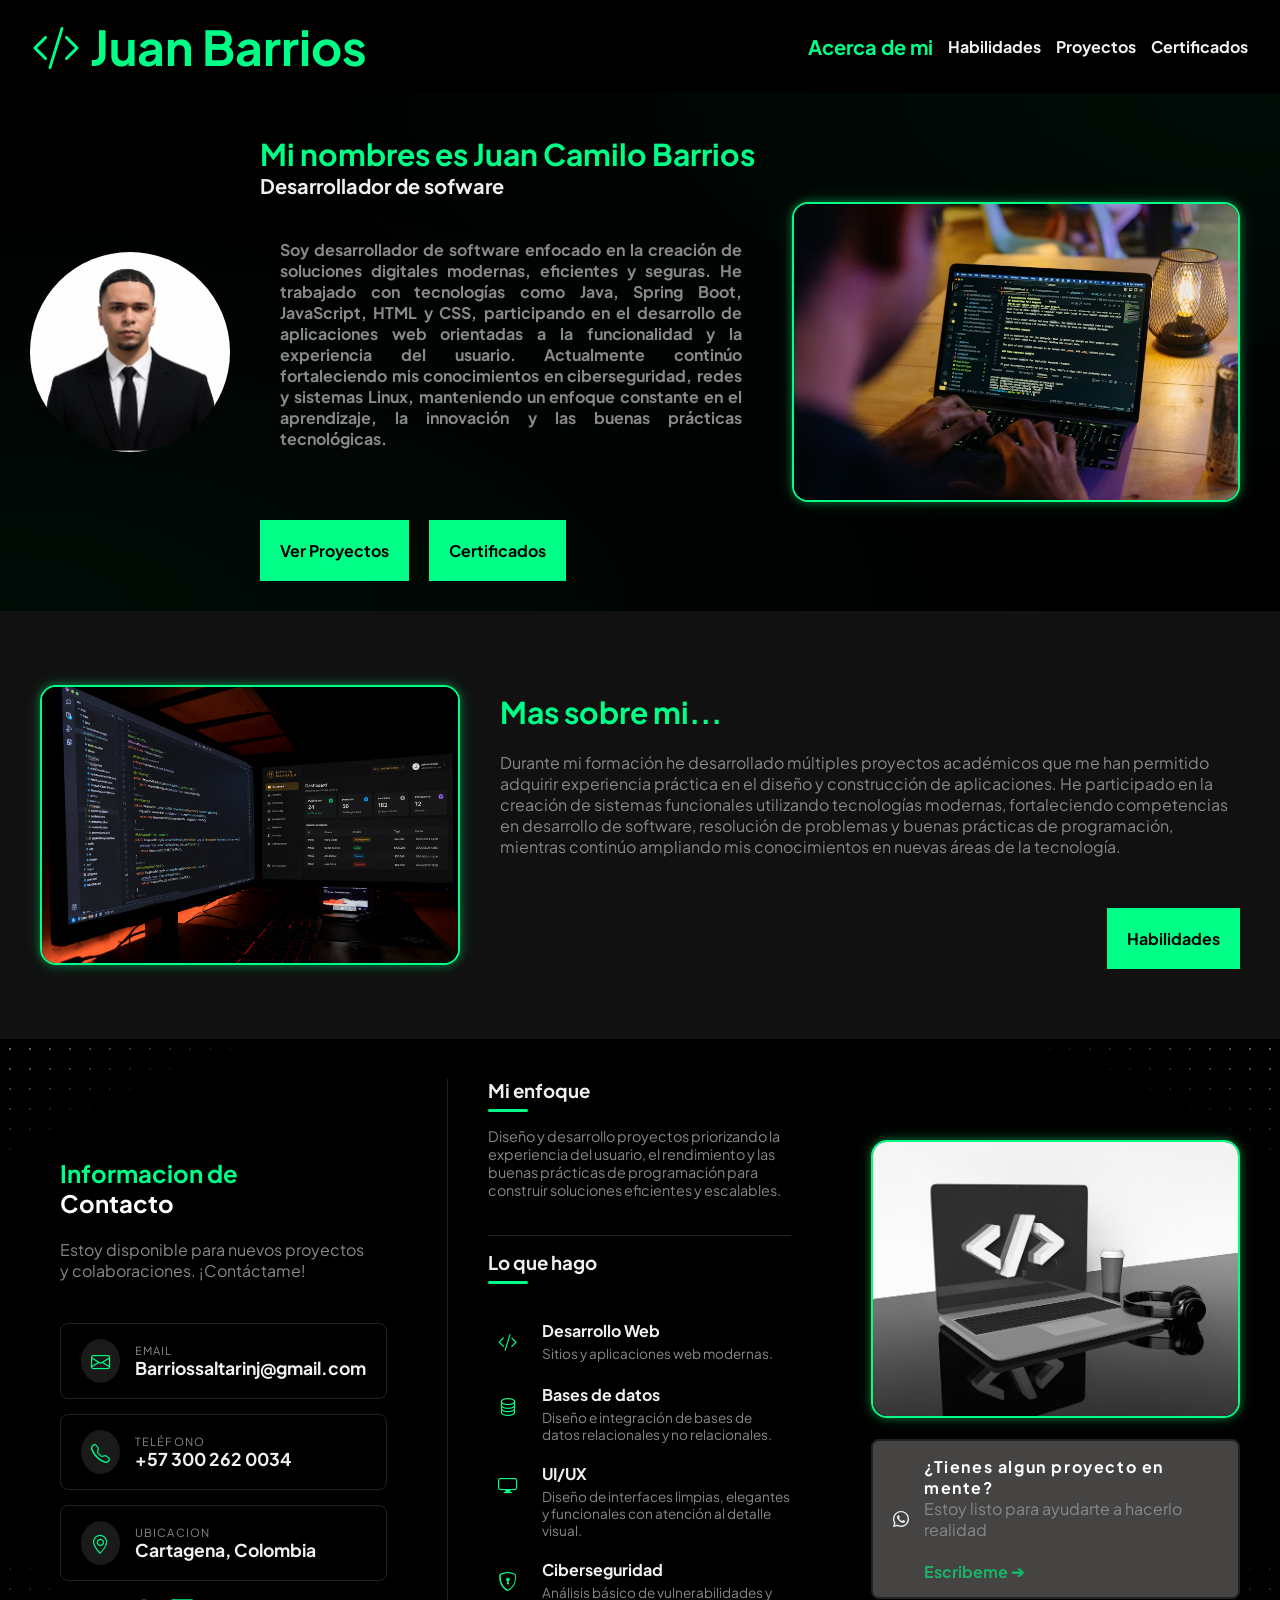
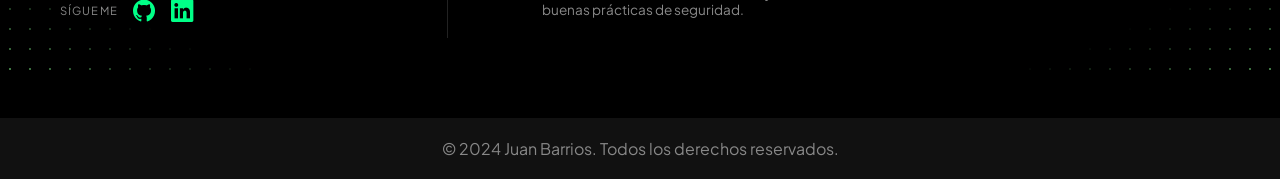
<file: index.html>
<!DOCTYPE html>
<html lang="en">
<head>
    <meta charset="UTF-8">
    <meta name="viewport" content="width=device-width, initial-scale=1.0">
    <title>Portafolio - Juan Barrios</title>
    <link rel="stylesheet" href="styles.css">
</head>
<body>
    <header class="header">
        <nav class="navegacion">
            <div>
                <i class="bi bi-code-slash"></i>
                <h1 class="subtitle" href="index.html">  Juan Barrios</h1>
            </div>
            <label for="menu" class="menu-icon">
                <i class="bi bi-list"></i>
            </label>
            <input type="checkbox" id="menu" class="input-menu">
            <ul class="nav-list-ul">
                <li class="nav-list-li"><a class="nav-link-a-acercami" href="/index.html">Acerca de mi</a></li>
                <li class="nav-list-li"><a class="nav-link-a" href="/habilidades.html">Habilidades</a></li>
                <li class="nav-list-li"><a class="nav-link-a" href="#proyectos">Proyectos</a></li>
                <li class="nav-list-li"><a class="nav-link-a" href="/certificados.html">Certificados</a></li>
        </ul>
        </nav>    
    </header>
    <main class="main-content">
        <section id="sobremi"class="sobremi">
            <br><br>
            <img class="perfil-img" src="assets/perfil.png" alt="Imagen de Juan Barrios">
            <article id="idsobremi" class="claseSobremi">
                <br><br>
                <h2 class="section-title-h2">Mi nombres es Juan Camilo Barrios</h2>
                <h3 class="section-title-h3">Desarrollador de sofware</h3><br>
                <p class="section-content">Soy desarrollador de software enfocado en la creación de soluciones digitales modernas, eficientes y seguras. He trabajado con tecnologías como Java, Spring Boot, JavaScript, HTML y CSS, participando en el desarrollo de aplicaciones web orientadas a la funcionalidad y la experiencia del usuario. Actualmente continúo fortaleciendo mis conocimientos en ciberseguridad, redes y sistemas Linux, manteniendo un enfoque constante en el aprendizaje, la innovación y las buenas prácticas tecnológicas.</p> 
                <br>
                <div class="botones-uno">
                    <a href="#Habilidades" class="boton">Ver Proyectos</a>
                    <a href="#certificados" class="boton">Certificados</a>
                </div>
            </article>
            <img class="imgUno" src="assets/imagenUno.jpg" alt="Imagen">
        </section>

        <section id="habilidades"class="habilidades">
            <img class="imgDos" src="assets/imagenDos.png" alt="Imagen de Juan Barrios">
            <article id="idhabilidades" class="claseHabilidades">   
                <br><br>
                <h2 class="section-title-habilidades-h2">Mas sobre mi...</h2>
                <br>
                <p class="section-content-habilidades">Durante mi formación he desarrollado múltiples proyectos académicos que me han permitido adquirir experiencia práctica en el diseño y construcción de aplicaciones. He participado en la creación de sistemas funcionales utilizando tecnologías modernas, fortaleciendo competencias en desarrollo de software, resolución de problemas y buenas prácticas de programación, mientras continúo ampliando mis conocimientos en nuevas áreas de la tecnología.</p> 
                <br>
                <div class="botones-dos">
                    <a href="/habilidades.html" class="boton-dos">Habilidades</a>
                </div>
            </article>
        </section>
        
        <section id="contacto" class="contacto">
            <article id="idcontacto" class="claseContacto">   
                <h2 class="section-title-contacto-h2">Informacion de</h2>
                <h2 class="section-title-contacto-h3">Contacto</h2>
                <br>
                <span class="section-content-contactame">Estoy disponible para nuevos proyectos <br> y colaboraciones. ¡Contáctame!</span><br><br>
                <div class="contacto-item">
                    <div class="iconCirculo"><i class="bi bi-envelope"></i></div>
                    <div>
                        <span class="contacto-label">EMAIL</span>
                        <span class="contacto-valor">Barriossaltarinj@gmail.com</span>
                    </div>
                </div>
                <div class="contacto-item">
                    <div class="iconCirculo"><i class="bi bi-telephone"></i></div>
                    <div>
                        <span class="contacto-label">TELÉFONO</span>
                        <span class="contacto-valor">+57 300 262 0034</span>
                    </div>
                </div>

                <div class="contacto-item">
                    <div class="iconCirculo"><i class="bi bi-geo-alt"></i></div>
                    <div>
                        <span class="contacto-label">UBICACION</span>
                        <span class="contacto-valor">Cartagena, Colombia</span>
                    </div>
                </div>
                <div class="contacto-social">
                    <span class="contacto-label">SÍGUEME</span>
                    <a href="https://github.com/JuanBarriosS"><i class="bi bi-github"></i></a>
                    <a href="https://www.linkedin.com/in/juan-camilo-barrios-aa143a3b2/"><i class="bi bi-linkedin"></i></a>
                </div>
            </article>

            <article class="claseContactoMedio">
                <h3 class="section-title-contacto-mienfoque">Mi enfoque</h3>
                <span class="section-content-contacto-mienfoque">Diseño y desarrollo proyectos priorizando la experiencia del usuario, el rendimiento y las buenas prácticas de programación para construir soluciones eficientes y escalables.</span>
                <br>
                <h3 class="section-title-contacto-mienfoque-dos">Lo que hago</h3><br>
                <div class="enfoque-item">
                    <div class="enfoque-icono"><i class="bi bi-code-slash"></i></div>
                    <div>
                        <strong>Desarrollo Web</strong>
                        <p>Sitios y aplicaciones web modernas.</p>
                    </div>
                </div>
                <div class="enfoque-item">
                    <div class="enfoque-icono"><i class="bi bi-database"></i></div>
                    <div>
                        <strong>Bases de datos</strong>
                        <p>Diseño e integración de bases de datos relacionales y no relacionales.</p>
                    </div>
                </div>
                <div class="enfoque-item">
                    <div class="enfoque-icono"><i class="bi bi-display"></i></div>
                    <div>
                        <strong>UI/UX</strong>
                        <p>Diseño de interfaces limpias, elegantes y funcionales con atención al detalle visual.</p>
                    </div>
                </div>
                <div class="enfoque-item">
                    <div class="enfoque-icono"><i class="bi bi-shield-lock"></i></div>
                    <div>
                        <strong>Ciberseguridad</strong>
                        <p>Análisis básico de vulnerabilidades y buenas prácticas de seguridad.</p>
                    </div>
                </div>
            </article>
            <article>
                <img class="imgTres" src="assets/imagenTres.jpg" alt="Imagen de Juan Barrios"><br>
                <div class="contacto-item-ultimo">
                    <i class="bi bi-whatsapp"></i>
                    <div>
                        <span class="contacto-label-ultimo">¿Tienes algun proyecto en mente?</span>
                        <span class="contacto-valor-ultimo">Estoy listo para ayudarte a hacerlo realidad</span><br><br>
                        <span class="Escribeme">Escribeme ➔</span>
                    </div>
                </div>
            </article>
    </main>

    <footer class="footer">
        <p>&copy; 2024 Juan Barrios. Todos los derechos reservados.</p>
    </footer>
</body>
</html>
</file>
<file: styles.css>
@import url('https://fonts.googleapis.com/css2?family=Plus+Jakarta+Sans:wght@400;500;700&display=swap');
@import url("https://cdn.jsdelivr.net/npm/bootstrap-icons@1.13.1/font/bootstrap-icons.min.css");
* {
    margin: 0;
    padding: 0;
    box-sizing: border-box;
    font-family: 'Plus Jakarta Sans', sans-serif;
}

:root {
  --fondo:             #000000;
  --fondo-dos:         #111111;
  --color-texto:       #f0f0f0;
  --color-dos:         #888888;
  --complemento:       #00ff87;
  --complemento-dos:   #19b368;
}

body {
    background-color: var(--fondo);
    color: var(--color-texto);
}

header {
    width: 100%;
    background-color: var(--fondo);
    color: var(--complemento);
    flex-wrap: wrap;
}

.navegacion {
    align-items: center;
    display: flex;
    justify-content: space-between;
    list-style: none;
    padding: 1rem 2rem;
}
.subtitle {
    color: var(--complemento);
    text-decoration: none;
    list-style: none;
    font-size: clamp(1.8rem, 5vw, 3.0rem);
}
.menu-icon {
    font-size: 50px;
    z-index: 200;
    left: 425px;
}

.input-menu {
    display: none;
}
.input-menu:checked + .nav-list-ul {
    z-index: 100;
    height: 100vh;
}
.nav-list-ul {
    list-style: none;
    text-decoration: none;
    color: var(--color-texto);
    display: flex;
    flex-direction: column;
    gap: 20px;
    background-color: rgba(3, 1, 1, 0.637);
    align-items: center;
    justify-content: center;
    position: fixed;
    top: 0;
    left: 0;
    width: 100vw;
    height: 0;
    overflow: hidden;
    transition: height 0.3s ease;
}
.nav-list-li {
    text-decoration: none;
}
.nav-link-a {
    text-decoration: none;
    color: var(--color-texto);
    font-size: 30px;
    font-weight: bold;
}

.main-content {
    background-color: rgb(55, 180, 82);
    color: var(--color-texto);
    padding: 0px;
}

.perfil-img {
    width: 200px;
    height: 200px;
    border-radius: 50%;
    object-fit: cover;
    margin: 0 auto;
    display: block;  
    object-position: center;
}

.imgUno { display: none; }
.imgDos { display: none; }
.imgTres { display: none; }

.navegacion > div {
    display: flex;
    align-items: center;
    gap: 10px;
}

.subtitle { margin: 0; }

.navegacion > div i { font-size: 3.0rem; }

footer {
    background-color: var(--fondo-dos);
    text-align: center;
    padding: 20px;
    margin-top: 40px;
    color: var(--color-dos);
}

.sobremi {}

.section-title-h2 {
    color: black;
    text-align: center;
    font-size: 30px;
    font-weight: bold;
}
.section-title-h3 {
    text-align: center;
    color: var(--color-texto);
    font-size: 20px;
    font-weight: bold;
}
.section-content {
    color: rgb(218, 223, 235);
    font-size: 16px;
    text-align: justify;
    padding: 20px;
}

.botones-uno { justify-content: center; display: flex; gap: 20px; }
.botones-dos { justify-content: center; display: flex; gap: 20px; }

.boton-dos {
    justify-content: center;
    background-color: rgb(55, 180, 82);
    color: var(--color-texto);
    padding: 20px;
    text-decoration: none;
    list-style: none;
    font-weight: bold;
    margin: 15px 0;
}

.boton {
    background-color: var(--fondo);
    color: var(--color-texto);
    padding: 20px;
    text-decoration: none;
    list-style: none;
    font-weight: bold;
    margin: 15px 0;
}

.habilidades {
    background-color: var(--fondo-dos);
    width: 100%;
    padding: 40px;
}

.section-title-habilidades-h2 {
    text-align: center;
    color: rgb(55, 180, 82);
    font-size: 30px;
    font-weight: bold;
}

.section-content-habilidades { color: var(--color-dos); text-align: center; }

.section-title-contacto-h2 { margin-top: 20%; text-align: center; color: black; font-weight: bold; }
.section-title-contacto-h3 { text-align: center; color: black; }

.section-content-contactame { display: block; text-align: center; color: rgb(223, 211, 211); }

.contacto-item {
    display: flex;
    align-items: center;
    gap: 15px;
    margin-bottom: 15px;
    padding: 15px 20px;
    border: 1px solid #222;
    border-radius: 8px;
}

.contacto-label { display: block; font-size: 0.7rem; letter-spacing: 0.1em; color: rgb(218, 216, 216); }
.contacto-valor { display: block; font-size: 1.1rem; font-weight: bold; color: var(--color-texto); }

.contacto-social {
    display: flex;
    align-items: center;
    gap: 15px;
    margin-top: 10px;
    color: var(--color-dos);
    font-size: 0.7rem;
    letter-spacing: 0.1em;
    justify-content: center;
}
.contacto-social a { color: rgb(19, 18, 18); font-size: 1.4rem; }

.section-content-contacto-mienfoque { display: none; color: var(--color-dos); font-size: 0.9rem; }
.claseContacto { padding: 0 20px; }
.section-title-contacto-mienfoque { display: none; position: relative; padding-bottom: 10px; margin-bottom: 15px; }

.section-title-contacto-mienfoque-dos {
    position: relative;
    padding-bottom: 10px;
    margin-bottom: 15px;
    text-align: center;
    color: #000000;
    border-top: 1px solid #222;
    padding-top: 15px;
    margin-top: 15px;
}

.enfoque-item { display: flex; align-items: flex-start; gap: 15px; margin-bottom: 20px; padding: 0 30px; }
.enfoque-icono { background-color: #1a1a1a; border-radius: 8px; padding: 10px; font-size: 1.2rem; color: var(--complemento); flex-shrink: 0; }
.enfoque-item strong { display: block; margin-bottom: 4px; }
.enfoque-item p { color: rgb(219, 219, 219); font-size: 0.85rem; }

.contacto-item-ultimo {
    display: flex;
    background-color:#464343;
    align-items: center;
    gap: 15px;
    margin-bottom: 15px;
    padding: 15px 20px;
    border: 2.0px solid #222;
    border-radius: 8px;
}
.contacto-label-ultimo { font-weight: bold; display: block; font-size: 1.0rem; letter-spacing: 0.1em; color: white; }
.contacto-valor-ultimo { color: var(--color-dos); }
.Escribeme {}

/* ── MOBILE: Habilidades ── */
.section-habilidades-tecnicas {
    padding: 20px;
}

.titulo-principal-habilidades {
    justify-content: center;
    display: flex;
    flex-wrap: wrap;
    gap: 10px;
    margin-top: 20px;
    position: relative;
    padding-bottom: 12px;
    text-align: center;
}

.div-span-text {
    text-align: center;
    padding: 10px 20px 0;
    font-size: 0.9rem;
    color: var(--color-dos);
}

.contenido-interno-habilidades {
    display: flex;
    flex-direction: column;
    gap: 15px;
    margin-top: 20px;
}

.div-lenguajes,
.div-frameworks,
.div-basesdatos {
    display: flex;
    flex-direction: column;
    gap: 10px;
    margin-bottom: 15px;
    padding: 15px 20px;
    border: 1px solid #53c26b;
    border-radius: 8px;
    background-color: #000000e3;
    height: auto;
    overflow: visible;
}

.div-so {
    display: flex;
    flex-direction: row;
    flex-wrap: wrap;
    justify-content: space-around;
    align-items: flex-start;
    gap: 10px;
    margin-bottom: 15px;
    padding: 15px 20px;
    border: 1px solid #53c26b;
    border-radius: 8px;
    background-color: #000000e3;
    height: auto;
    overflow: visible;
}

.class-so {
    display: flex;
    flex-direction: column;
    align-items: center;
    justify-content: center;
    gap: 8px;
    width: 45%;
    border-bottom: none;
}

.titulo-lenguajes { border-bottom: 1px solid #333; padding-bottom: 10px; margin-bottom: 10px; font-size: medium; }
.titulo-lenguajes i { margin-right: 8px; color: #00ff87; }

.lenguajes-atributos {
    display: flex;
    align-items: center;
    gap: 10px;
    padding: 8px 0;
    border-bottom: 1px solid #333;
}

/* Tamaño fijo de imágenes en mobile */
.lenguajes-atributos img,
.class-frameworks img,
.class-base img {
    width: 30px;
    height: 30px;
    flex-shrink: 0;
}

.lenguajes-atributos span,
.class-frameworks span,
.class-base span {
    display: flex;
    align-items: center;
    gap: 10px;
}

.imgWindows,
.imgLinux {
    width: 45px;
    height: 45px;
}

.titulo-frameworks { border-bottom: 1px solid #333; padding-bottom: 10px; margin-bottom: 10px; font-size: medium; }
.titulo-frameworks i { margin-right: 8px; color: #00ff87; }

.class-frameworks {
    display: flex;
    align-items: center;
    gap: 10px;
    padding: 8px 0;
    border-bottom: 1px solid #333;
}

.cssAndReact {
    display: flex;
    gap: 20px;
    justify-content: flex-start;
    border-bottom: none;
}

.cssAndReact .class-frameworks::after {
    content: none;
}

.titulo-base { border-bottom: 1px solid #333; padding-bottom: 10px; margin-bottom: 10px; font-size: medium; }
.titulo-base i { color: #00ff87; margin-right: 8px; }

.class-base {
    display: flex;
    align-items: center;
    gap: 10px;
    padding: 8px 0;
    border-bottom: 1px solid #333;
}

.titulo-so { border-bottom: 1px solid #333; padding-bottom: 10px; font-size: medium; width: 100%; }
.titulo-so i { color: #00ff87; margin-right: 8px; }

/* ── MOBILE: Certificados ── */
.certificados-section {
    display: flex;
    flex-direction: column;
    align-items: center;
    padding: 30px 15px;
    min-height: 100vh;
}

.div-span-certificaciones { display: flex; align-items: center; justify-content: center; gap: 10px; }

.span-certifiaciones { color: var(--complemento); font-size: 0.8rem; letter-spacing: 0.2em; text-transform: uppercase; }

.div-span-certificaciones::before,
.div-span-certificaciones::after {
    content: '';
    width: 40px;
    height: 1px;
    background-color: rgba(209, 204, 204, 0.568);
}

.span-certifiaciones::before,
.span-certifiaciones::after { content: '• '; color: var(--complemento); }

.div-titulo-certificaciones {
    justify-content: center;
    display: flex;
    gap: 10px;
    margin-top: 5%;
    position: relative;
    padding-bottom: 12px;
}

.div-titulo-certificaciones::after {
    content: '';
    position: absolute;
    bottom: 0;
    left: 50%;
    transform: translateX(-50%);
    width: 180px;
    height: 3px;
    border-radius: 2px;
    background: linear-gradient(to right, transparent, var(--complemento), transparent);
}

.titulo-certificaciones { font-size: clamp(1.8rem, 8vw, 2.5rem); font-weight: bold; text-align: center; }

.slider-certificados { display: flex; align-items: center; gap: 8px; width: 100%; margin-top: 25px; }

.slider-btn {
    background-color: #1a1a1a;
    border: 1px solid #333;
    border-radius: 50%;
    width: 35px;
    height: 35px;
    color: var(--color-texto);
    font-size: 1rem;
    cursor: pointer;
    display: flex;
    align-items: center;
    justify-content: center;
    flex-shrink: 0;
}

.slider-contenido {
    flex: 1;
    background-color: rgba(0,0,0,0.6);
    border: 1px solid #222;
    border-radius: 12px;
    padding: 12px;
}

.cert-info {
    display: flex;
    flex-direction: column;
    gap: 10px;
    margin-top: 15px;
    padding: 12px 0;
    border-top: 1px solid #222;
    border-bottom: 1px solid #222;
}

.cert-item { display: flex; align-items: center; gap: 8px; }
.cert-item i { color: var(--complemento); font-size: 1.1rem; }
.cert-label { display: block; color: var(--complemento); font-size: 0.75rem; }
.cert-valor { display: block; font-size: 0.85rem; }

.btn-ver-cert {
    display: flex;
    align-items: center;
    justify-content: center;
    gap: 8px;
    margin-top: 12px;
    padding: 10px;
    border: 1px solid var(--complemento);
    border-radius: 8px;
    color: var(--complemento);
    text-decoration: none;
    font-weight: bold;
    font-size: 0.9rem;
}

.slider-dots { display: flex; justify-content: center; gap: 8px; margin-top: 15px; }
.dot { width: 10px; height: 10px; border-radius: 50%; background-color: #444; cursor: pointer; }
.dot.active { background-color: var(--complemento); }

#cert-canvas {
    width: 100%;
    max-height: 260px;
    border-radius: 8px;
    border: 1px solid #333;
}


/* Dispositivos Escritorio */
@media (min-width: 700px) {
    body { background-color: var(--fondo); color: var(--color-texto); }

    .menu-icon { display: none; }

    .nav-list-ul {
        list-style: none;
        text-decoration: none;
        color: var(--color-texto);
        display: flex;
        gap: 15px;
        background-color: rgba(3, 1, 1, 0.637);
        align-items: center;
        justify-content: center;
        position: static;
        width: auto;
        height: auto;
        flex-direction: row;
    }

    .nav-link-a { text-decoration: none; color: var(--color-texto); font-size: 1.0rem; font-weight: bold; }
    .main-content { background-color: var(--fondo); color: var(--color-texto); padding: 0px; }

    .perfil-img { width: 200px; height: 200px; border-radius: 50%; object-fit: cover; margin: 0 auto; text-align: center; }

    .section-title-h2 { color: var(--complemento); text-align: left; }
    .section-title-h3 { text-align: left; color: var(--color-texto); font-weight: bold; }
    .section-content { color: var(--color-dos); text-align: justify; font-weight: bold; }

    .botones-uno { justify-content: left; display: flex; gap: 20px; margin: 15px 0; }
    .boton { background-color: var(--complemento); color: var(--fondo); padding: 20px; text-decoration: none; list-style: none; font-weight: bold; margin: 15px 0; }

    .claseSobremi { width: 50%; }

    .sobremi {
        display: flex;
        align-items: center;      
        justify-content: space-between;
        gap: 30px;
        background-image: 
        radial-gradient(ellipse at top right, rgba(0, 255, 135, 0.05) 0%, transparent 60%),
        radial-gradient(ellipse at bottom left, rgba(0, 255, 135, 0.05) 0%, transparent 60%);
    }

    .imgUno {
        width: 35%; height: auto; border-radius: 1rem; object-fit: cover; display: block;
        border: 2px solid var(--complemento);
        box-shadow: 0 0 8px rgba(0, 255, 135, 0.4), 0 0 20px rgba(0, 255, 135, 0.15); 
        margin-right: 40px;
    }

    .imgDos {
        width: 35%; height: auto; border-radius: 1rem; object-fit: cover; display: block;
        border: 2px solid var(--complemento);
        box-shadow: 0 0 8px rgba(0, 255, 135, 0.4), 0 0 20px rgba(0, 255, 135, 0.15);
    }

    .perfil-img { width: 200px; height: 200px; border-radius: 50%; object-fit: cover; margin: 0 auto; }

    .habilidades { background-color: var(--fondo-dos); width: 100%; padding: 40px; display: flex; flex-direction: row; align-items: center; gap: 40px; }
    .claseHabilidades { width:70%; }
    .section-title-habilidades-h2 { color: var(--complemento); text-align: left; }
    .section-content-habilidades { color: var(--color-dos); text-align: left; }

    .botones-dos { justify-content: right; display: flex; gap: 20px; margin: 15px 0; }
    .boton-dos { background-color: var(--complemento); color: var(--fondo); padding: 20px; text-decoration: none; list-style: none; font-weight: bold; margin: 15px 0; }

    .contacto {
        background-color: black; width: 100%; padding: 40px; display: flex; flex-direction: row; align-items: center; gap: 40px;
        background-image: 
        radial-gradient(ellipse at center, var(--fondo) 80%, transparent 100%),
        radial-gradient(circle, #488a4d 1px, transparent 1px);
        background-size: 100% 100%, 20px 20px;
    }

    .imgTres {
        width: 100%; height: auto; border-radius: 1rem; object-fit: cover; display: block; margin-top: 10%;
        border: 2px solid var(--complemento);
        box-shadow: 0 0 8px rgba(0, 255, 135, 0.4), 0 0 20px rgba(0, 255, 135, 0.15); 
    }

    .claseContacto { width: 50%; }
    .section-title-contacto-h2 { text-align: left; color: var(--complemento); }

    .contacto-item { display: flex; align-items: center; gap: 15px; margin-bottom: 15px; padding: 15px 20px; border: 1px solid #222; border-radius: 8px; }
    .contacto-label { display: block; font-size: 0.7rem; letter-spacing: 0.1em; color: var(--color-dos); }
    .contacto-valor { display: block; font-size: 1.1rem; font-weight: bold; color: var(--color-texto); }

    .contacto-social { display: flex; align-items: center; gap: 15px; margin-top: 10px; color: var(--color-dos); font-size: 0.7rem; letter-spacing: 0.1em; justify-content: left; }
    .contacto-social a { color: var(--complemento); font-size: 1.4rem; }

    .claseContactoMedio { border-left: 1px solid #222; padding: 0 40px; width: 60%; }

    .section-title-contacto-mienfoque { display: flex; position: relative; padding-bottom: 10px; margin-bottom: 15px; }
    .section-title-contacto-mienfoque::after { content: ''; position: absolute; bottom: 0; left: 0; width: 40px; height: 3px; background-color: var(--complemento); border-radius: 2px; }

    .section-title-contacto-mienfoque-dos { position: relative; padding-bottom: 10px; margin-bottom: 15px; text-align: left; color: #f0f0f0; }
    .section-title-contacto-mienfoque-dos::after { content: ''; position: absolute; bottom: 0; left: 0; width: 40px; height: 3px; background-color: var(--complemento); border-radius: 2px; }

    .section-content-contacto-mienfoque { display: flex; color: var(--color-dos); font-size: 0.9rem; }
    .section-content-contactame { text-align: left; color: var(--color-dos); }

    .enfoque-item { display: flex; align-items: flex-start; gap: 15px; margin-bottom: 20px; padding: 0; }
    .enfoque-icono { background-color: #000000; border-radius: 8px; padding: 10px; font-size: 1.2rem; color: var(--complemento); flex-shrink: 0; }
    .enfoque-item strong { display: block; margin-bottom: 4px; }
    .enfoque-item p { color: var(--color-dos); font-size: 0.85rem; }

    .contacto-item-ultimo { display: flex; background-color:#464343; align-items: center; gap: 15px; margin-bottom: 15px; padding: 15px 20px; border: 2.0px solid #222; border-radius: 8px; }
    .contacto-label-ultimo { font-weight: bold; display: block; font-size: 1.0rem; letter-spacing: 0.1em; color: white; }
    .contacto-valor-ultimo { color: var(--color-dos); }
    .Escribeme { color:var(--complemento-dos); font-weight: bold; }

    .navegacion > div { display: flex; align-items: center; gap: 10px; }
    .subtitle { margin: 0; }
    .navegacion > div i { font-size: 3.0rem; }
    .section-title-contacto-h3 { text-align: left; color: white; }
    .iconCirculo { background-color: #1a1a1a; border-radius: 50%; padding: 10px; font-size: 1.2rem; color: var(--complemento); flex-shrink: 0; }

    /* Escritorio - Habilidades */
    .main-habilidades {}

    .section-habilidades-tecnicas {
        background-image: url('assets/backgroundHabi.png');
        background-size: cover;
        background-position: center;
        padding: 40px;
    }

    .titulo-principal-habilidades {
        justify-content: center; display: flex; gap: 10px; margin-top: 1%;
        position: relative; padding-bottom: 12px; text-align: left; flex-wrap: nowrap;
    }

    .titulo-principal-habilidades::after {
        content: ''; position: absolute; bottom: 0; left: 50%; transform: translateX(-50%);
        width: 260px; height: 3px; border-radius: 2px;
        background: linear-gradient(to right, transparent, var(--complemento), transparent);
    }

    .tittle-habilidades { color: #00ff87; }
    .span-texto { text-align: center; color: #cecbcb; }
    .div-span-text { text-align: center; padding-top: 5px; font-size: 0.9rem; color: var(--color-dos); }
    .titulo-lenguajes { border-bottom: 1px solid #333; padding-bottom: 10px; margin-bottom: 10px; font-size: medium; }
    .titulo-lenguajes i { margin-right: 8px; color: #00ff87; }

    [class*="devicon-"] { font-size: 2.5rem; }

    .div-lenguajes {
        display: flex; flex-direction: column; align-items: left; gap: 15px;
        margin-bottom: 15px; padding: 15px 20px; border: 1px solid #53c26b;
        border-radius: 8px; background-color: #000000e3; height: 373px; overflow: hidden;
    }

    .lenguajes-atributos { display: flex; align-items: center; gap: 10px; padding: 8px 0; border-bottom: 1px solid #333; }

    /* Restaurar tamaños de imagen en escritorio */
    .lenguajes-atributos img,
    .class-frameworks img,
    .class-base img {
        width: 40px;
        height: 40px;
        flex-shrink: 0;
    }

    .lenguajes-atributos span,
    .class-frameworks span,
    .class-base span {
        display: flex;
        align-items: center;
        gap: 10px;
    }

    .imgJavascript { width: 40px; height: 35px; }

    .imgWindows { width: 60px; height: 60px; }
    .imgLinux { width: 60px; height: 60px; }

    .div-frameworks {
        display: flex; flex-direction: column; align-items: left; gap: 15px;
        margin-bottom: 15px; padding: 15px 20px; border: 1px solid #53c26b;
        border-radius: 8px; background-color: #000000e3; height: 373px; overflow: hidden;
    }

    .titulo-frameworks i { margin-right: 8px; color: #00ff87; }
    .class-frameworks { display: flex; align-items: center; gap: 10px; padding: 8px 0; border-bottom: 1px solid #333; }

    .imgSpring { height: 40px; }
    .imgDocker { width: 40px; height: 40px; }
    .imgHTML { width: 40px; height: 40px; }
    .imgCSS { width: 40px; height: 40px; }
    .imgReact { width: 40px; height: 40px; }

    .div-basesdatos {
        display: flex; flex-direction: column; align-items: left; gap: 15px;
        margin-bottom: 15px; padding: 15px 20px; border: 1px solid #53c26b;
        border-radius: 8px; background-color: #000000e3; height: 373px; overflow: hidden;
    }

    .titulo-frameworks { border-bottom: 1px solid #333; padding-bottom: 10px; margin-bottom: 10px; font-size: medium; }
    .class-base { display: flex; align-items: center; gap: 10px; padding: 8px 0; border-bottom: 1px solid #333; }

    .imgMysql { width: 40px; height: 40px; }
    .imgMaria { width: 40px; height: 40px; }
    .imgMongo { width: 40px; height: 40px; }

    .div-so {
        display: flex; flex-direction: column; row-gap: 0; margin-bottom: 15px; padding: 15px 20px;
        border: 1px solid #53c26b; border-radius: 8px; background-color: #000000e3;
        flex-direction: row; flex-wrap: wrap; justify-content: space-around; align-items: flex-start;
        padding-top: 20px; height: 373px; overflow: hidden;
    }

    .titulo-so { border-bottom: 1px solid #333; padding-bottom: 10px; font-size: medium; width: 100%; }
    .titulo-so i { color: #00ff87; margin-right: 8px; }
    .titulo-base { border-bottom: 1px solid #333; padding-bottom: 10px; margin-bottom: 10px; font-size: medium; }
    .titulo-base i { color: #00ff87; margin-right: 8px; }

    .class-so {
        display: flex; align-items: center; gap: 8px; padding: 8px 0;
        flex-direction: column; align-items: center; justify-content: center;
        border-bottom: none; width: auto;
    }

    .contenido-interno-habilidades {
        display: grid;
        grid-template-columns: repeat(4, 1fr);
        gap: 20px;
        margin-top: 30px;
    }

    .class-so img { width: 80px; height: 80px; }

    .lenguajes-atributos::after,
    .class-frameworks::after,
    .class-base::after {
        content: '•'; margin-left: auto; color: var(--complemento); font-size: 0.8rem;
    }

    .lenguajes-atributos,
    .class-frameworks,
    .class-base { padding: 12px 0; }

    .cssAndReact { display: flex; justify-content: center; border-bottom: none; gap: 40px; }
    .cssAndReact img { width: 40px; height: 40px; }
    .cssAndReact .class-frameworks::after { content: none; }

    .nav-link-a-habilidades { text-decoration: none; color: var(--complemento); font-size: 20px; font-weight: bold; }
    .nav-link-a-acercami { text-decoration: none; color: var(--complemento); font-size: 20px; font-weight: bold; }
    .nav-link-a-certificados { text-decoration: none; color: var(--complemento); font-size: 20px; font-weight: bold; }

    /* Escritorio - Certificados */
    .main-certificados {}

    .certificados-section {
        display: flex; background-image: url(assets/backgroundCert.png);
        background-size: cover; background-position: center;
        min-height: 90vh; flex-direction: column; align-items: center; padding-top: 50px;
    }

    .div-span-certificaciones { display: flex; align-items: center; justify-content: center; gap: 10px; }
    .span-certifiaciones { color: var(--complemento); font-size: 0.8rem; letter-spacing: 0.2em; text-transform: uppercase; }

    .div-span-certificaciones::before,
    .div-span-certificaciones::after { content: ''; width: 80px; height: 1px; background-color: rgba(209, 204, 204, 0.568); }

    .span-certifiaciones::before,
    .span-certifiaciones::after { content: '• '; color: var(--complemento); }

    .div-titulo-certificaciones { justify-content: center; display: flex; gap: 10px; margin-top: 1%; position: relative; padding-bottom: 12px; }
    .div-titulo-certificaciones::after {
        content: ''; position: absolute; bottom: 0; left: 50%; transform: translateX(-50%);
        width: 260px; height: 3px; border-radius: 2px;
        background: linear-gradient(to right, transparent, var(--complemento), transparent);
    }

    .titulo-certificaciones { font-size: clamp(2.5rem, 4.5vw, 3.5rem); font-weight: bold; text-align: center; }

    .slider-certificados { display: flex; align-items: center; gap: 20px; width: 80%; margin-top: 40px; }

    .slider-btn {
        background-color: #1a1a1a; border: 1px solid #333; border-radius: 50%;
        width: 45px; height: 45px; color: var(--color-texto); font-size: 1.2rem;
        cursor: pointer; display: flex; align-items: center; justify-content: center; flex-shrink: 0;
    }

    .slider-contenido { flex: 1; background-color: rgba(0,0,0,0.6); border: 1px solid #222; border-radius: 12px; padding: 20px; }
    .certificado-card img { width: 100%; border-radius: 8px; border: 1px solid #333; }

    .cert-info { display: flex; flex-direction: row; justify-content: space-between; margin-top: 20px; padding: 15px 0; border-top: 1px solid #222; border-bottom: 1px solid #222; }
    .cert-item { display: flex; align-items: center; gap: 10px; }
    .cert-item i { color: var(--complemento); font-size: 1.3rem; }
    .cert-label { display: block; color: var(--complemento); font-size: 0.75rem; }
    .cert-valor { display: block; font-size: 0.9rem; }

    .btn-ver-cert {
        display: flex; align-items: center; justify-content: center; gap: 8px;
        margin-top: 15px; padding: 12px; border: 1px solid var(--complemento);
        border-radius: 8px; color: var(--complemento); text-decoration: none; font-weight: bold; font-size: 1rem;
    }

    .slider-dots { display: flex; justify-content: center; gap: 8px; margin-top: 20px; }
    .dot { width: 10px; height: 10px; border-radius: 50%; background-color: #444; cursor: pointer; }
    .dot.active { background-color: var(--complemento); }

    #cert-canvas { width: 100%; max-height: 400px; object-fit: contain; }
}
</file>
